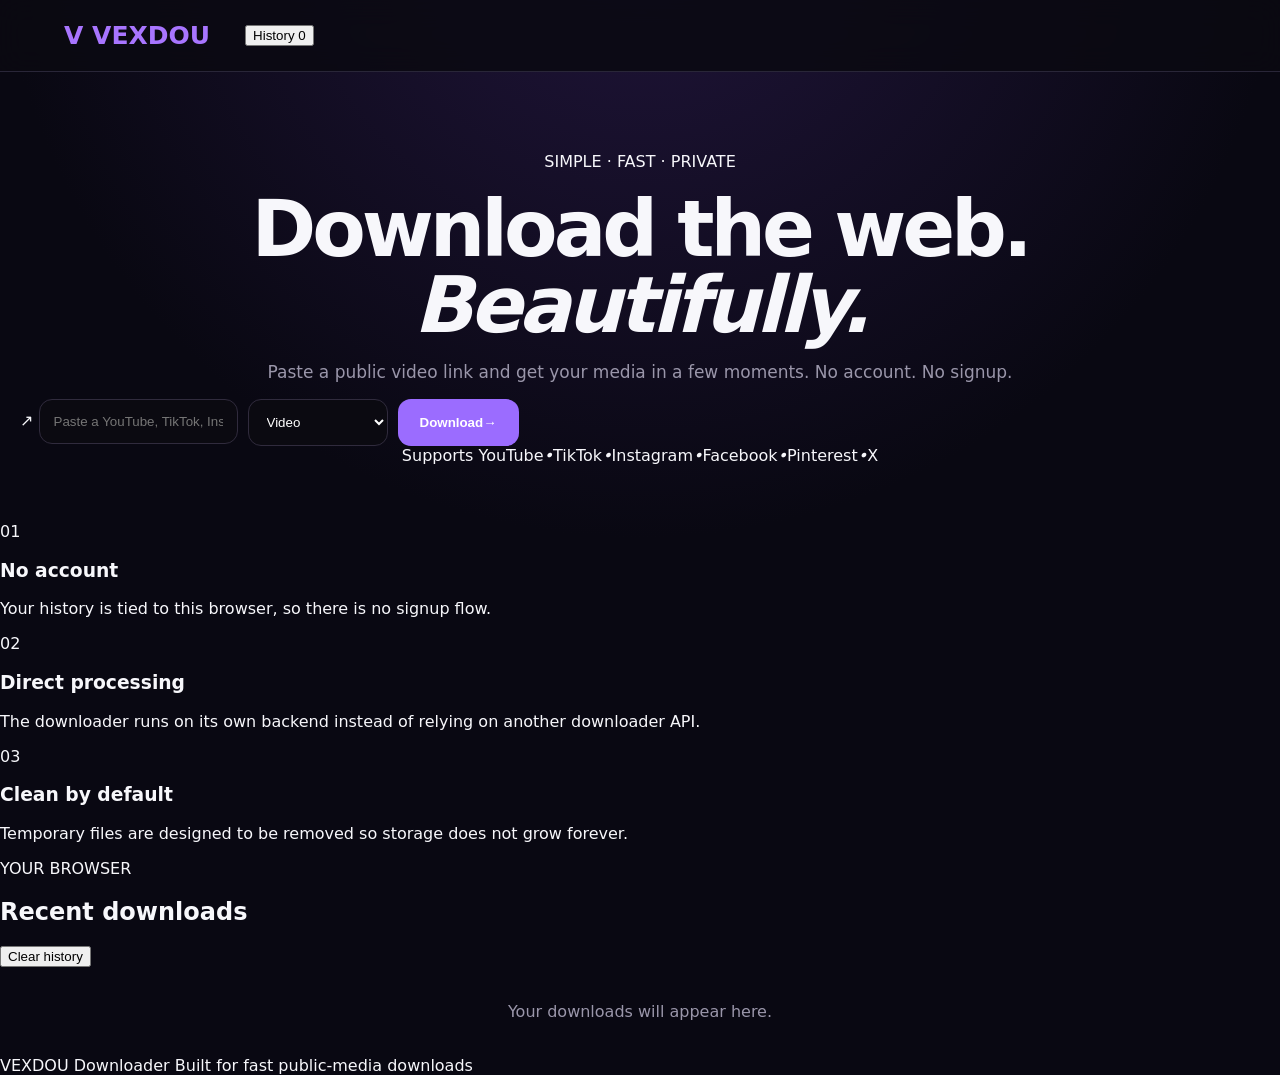
<file: index.html>
<!doctype html>
<html lang="en">
<head>
  <meta charset="utf-8">
  <meta name="viewport" content="width=device-width,initial-scale=1,viewport-fit=cover">
  <meta name="theme-color" content="#07070b">
  <meta name="description" content="Fast, clean and anonymous media downloader.">
  <title>VEXDOU — Downloader</title>
  <link rel="stylesheet" href="/static/styles.css">
</head>
<body>
  <div class="noise"></div>
  <div class="orb orb-a"></div>
  <div class="orb orb-b"></div>

  <header class="nav wrap">
    <a class="brand" href="/">
      <span class="brand-mark">V</span>
      <span>VEXDOU</span>
    </a>
    <button class="history-btn" id="historyBtn">History <span id="historyCount">0</span></button>
  </header>

  <main>
    <section class="hero wrap">
      <div class="eyebrow"><span></span> SIMPLE · FAST · PRIVATE</div>
      <h1>Download the web.<br><em>Beautifully.</em></h1>
      <p class="hero-copy">Paste a public video link and get your media in a few moments. No account. No signup.</p>

      <div class="downloader-card">
        <div class="input-row">
          <div class="input-shell">
            <span class="link-icon">↗</span>
            <input id="urlInput" type="url" autocomplete="off" placeholder="Paste a YouTube, TikTok, Instagram link…" />
            <button id="clearBtn" class="clear" hidden>×</button>
          </div>
          <select id="kind">
            <option value="video">Video</option>
            <option value="audio">MP3</option>
          </select>
          <button id="downloadBtn" class="download-btn"><span>Download</span><b>→</b></button>
        </div>
        <div class="supported">
          <span>Supports</span>
          <span>YouTube</span><i>•</i><span>TikTok</span><i>•</i><span>Instagram</span><i>•</i><span>Facebook</span><i>•</i><span>Pinterest</span><i>•</i><span>X</span>
        </div>
      </div>

      <div id="status" class="status" aria-live="polite"></div>
    </section>

    <section class="features wrap">
      <article><div class="feature-icon">01</div><h3>No account</h3><p>Your history is tied to this browser, so there is no signup flow.</p></article>
      <article><div class="feature-icon">02</div><h3>Direct processing</h3><p>The downloader runs on its own backend instead of relying on another downloader API.</p></article>
      <article><div class="feature-icon">03</div><h3>Clean by default</h3><p>Temporary files are designed to be removed so storage does not grow forever.</p></article>
    </section>

    <section id="historySection" class="history wrap">
      <div class="section-head">
        <div><div class="eyebrow"><span></span> YOUR BROWSER</div><h2>Recent downloads</h2></div>
        <button id="clearHistory" class="ghost">Clear history</button>
      </div>
      <div id="historyList" class="history-list">
        <div class="empty">Your downloads will appear here.</div>
      </div>
    </section>
  </main>

  <footer class="wrap footer">
    <span>VEXDOU Downloader</span>
    <span>Built for fast public-media downloads</span>
  </footer>

  <script src="/static/app.js"></script>
</body>
</html>
</file>
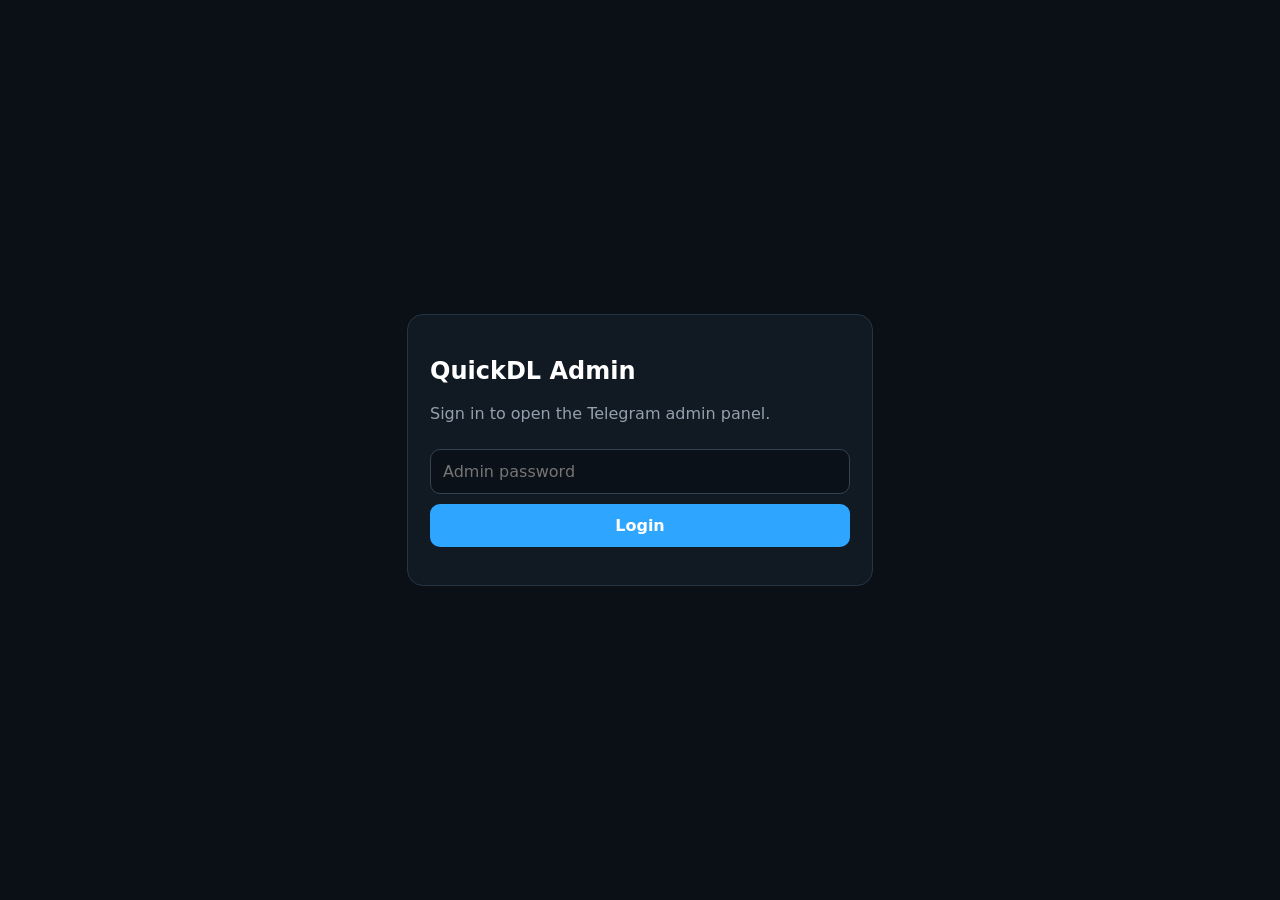
<file: templates/admin_login.html>
<!doctype html><html><head><meta charset="utf-8"><meta name="viewport" content="width=device-width,initial-scale=1"><title>Admin Login — QuickDL</title><style>body{font-family:system-ui;background:#0b1016;color:#fff;display:grid;place-items:center;min-height:100vh;margin:0}.card{width:min(420px,calc(100% - 32px));background:#111923;border:1px solid #263544;border-radius:16px;padding:22px}input,button{width:100%;box-sizing:border-box;padding:12px;border-radius:10px;margin-top:10px;font:inherit}input{background:#0b1118;color:#fff;border:1px solid #334252}button{border:0;background:#2ea6ff;color:#fff;font-weight:700}.muted{color:#93a0ad}</style></head><body><div class="card"><h2>QuickDL Admin</h2><p class="muted">Sign in to open the Telegram admin panel.</p><input id="p" type="password" placeholder="Admin password"><button onclick="login()">Login</button><p id="m" class="muted"></p></div><script>async function login(){const r=await fetch('/api/admin/login',{method:'POST',headers:{'Content-Type':'application/json'},body:JSON.stringify({password:document.getElementById('p').value})});const j=await r.json().catch(()=>({}));if(!r.ok){document.getElementById('m').textContent=j.detail||'Login failed';return}location.href='/telegram/admin'}</script></body></html>
</file>
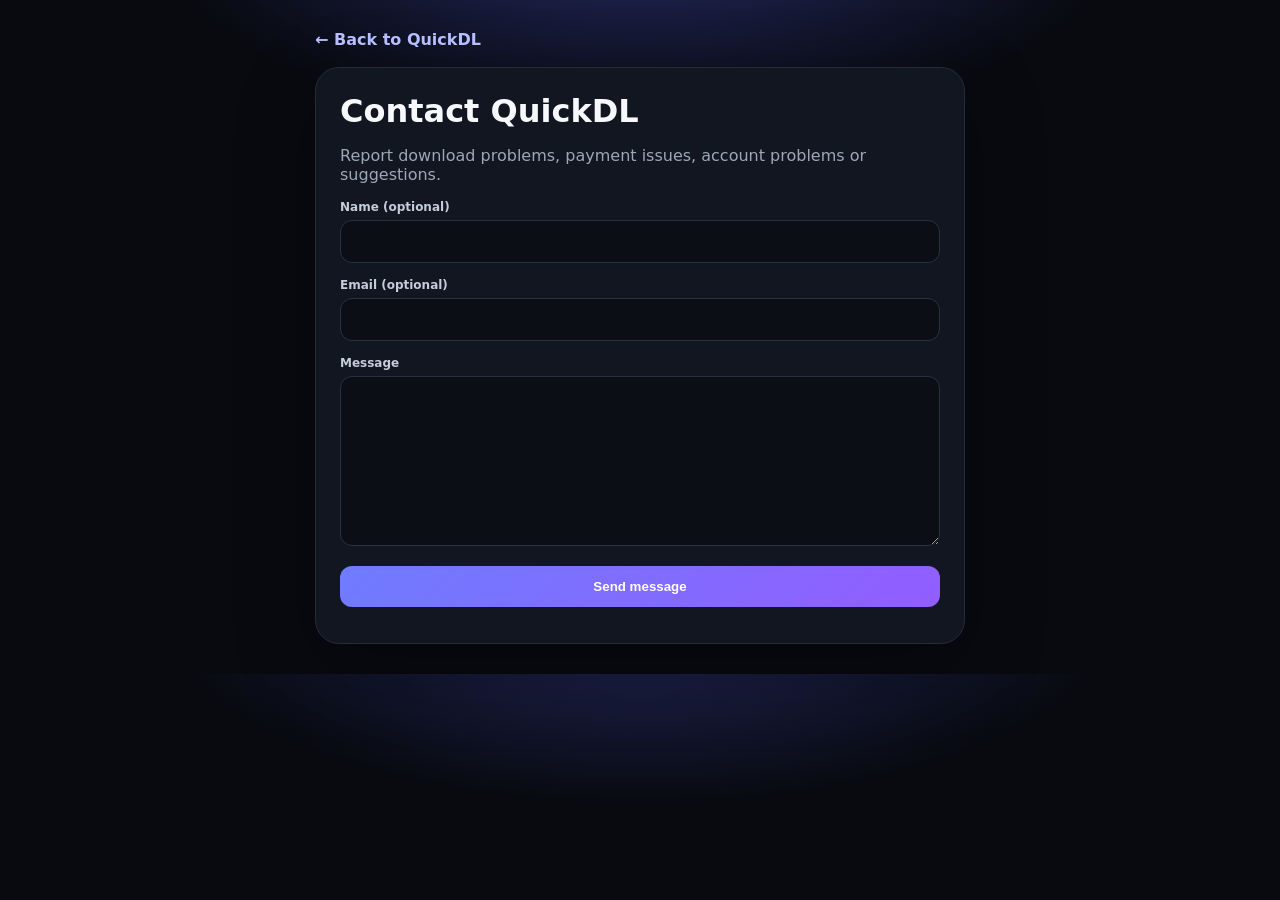
<file: templates/contact.html>
<!doctype html><html lang="en"><head><meta charset="utf-8"><meta name="viewport" content="width=device-width,initial-scale=1"><meta name="theme-color" content="#090b12"><title>QuickDL — Contact</title><style>:root{color-scheme:dark}body{margin:0;background:radial-gradient(700px 300px at 50% -80px,#252a62,transparent 70%),#080a10;color:#f6f8fc;font-family:Inter,system-ui;padding:30px}.wrap{max-width:650px;margin:auto}.back{display:inline-block;margin-bottom:18px;color:#b6beff;text-decoration:none;font-weight:800}.card{background:#111620;border:1px solid #252b38;border-radius:24px;padding:24px;box-shadow:0 25px 80px #0005}h1{margin:0 0 7px}p{color:#9ea7b7}label{display:block;font-size:12px;font-weight:800;color:#c5ccda;margin:15px 0 6px}input,textarea{width:100%;box-sizing:border-box;padding:13px;border-radius:12px;border:1px solid #2a3040;background:#0b0e15;color:#fff;outline:0}textarea{min-height:170px;resize:vertical}button{margin-top:16px;width:100%;padding:13px;border:0;border-radius:12px;background:linear-gradient(135deg,#6f7cff,#925dff);color:#fff;font-weight:900;cursor:pointer}#msg{margin-top:12px;font-size:12px}</style></head><body><div class="wrap"><a class="back" href="/">← Back to QuickDL</a><div class="card"><h1>Contact QuickDL</h1><p>Report download problems, payment issues, account problems or suggestions.</p><form id="f"><label>Name (optional)</label><input id="name" maxlength="160"><label>Email (optional)</label><input id="email" type="email" maxlength="320"><label>Message</label><textarea id="message" maxlength="5000" required></textarea><button>Send message</button></form><div id="msg"></div></div></div><script>const f=document.getElementById('f'),msg=document.getElementById('msg');f.onsubmit=async e=>{e.preventDefault();msg.textContent='Sending…';try{const r=await fetch('/api/contact',{method:'POST',headers:{'Content-Type':'application/json'},credentials:'include',body:JSON.stringify({name:name.value,email:email.value,message:message.value})});const d=await r.json();if(!r.ok)throw Error(typeof d.detail==='string'?d.detail:(d.message||'Could not send message'));msg.textContent=d.message||'Message sent.';f.reset()}catch(x){msg.textContent=x.message}}</script></body></html>
</file>
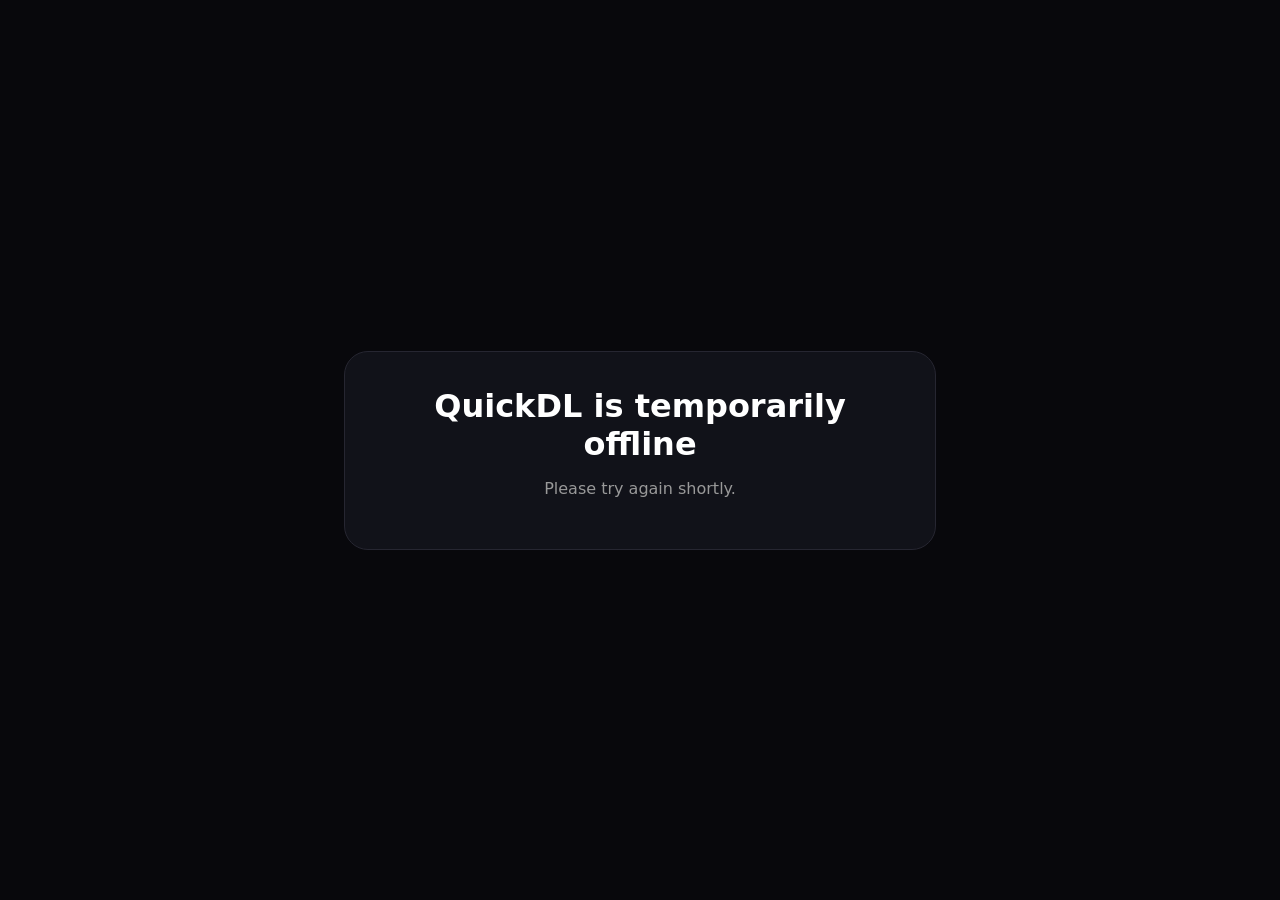
<file: templates/maintenance.html>
<!doctype html><html><head><meta name="viewport" content="width=device-width,initial-scale=1"><title>QuickDL Maintenance</title><style>body{margin:0;min-height:100vh;display:grid;place-items:center;background:#08080c;color:#fff;font-family:system-ui}.box{max-width:520px;margin:20px;padding:35px;border:1px solid #262631;border-radius:24px;background:#111219;text-align:center}.box h1{margin:0 0 10px}.box p{color:#999}</style></head><body><div class="box"><h1>QuickDL is temporarily offline</h1><p>Please try again shortly.</p></div></body></html>
</file>
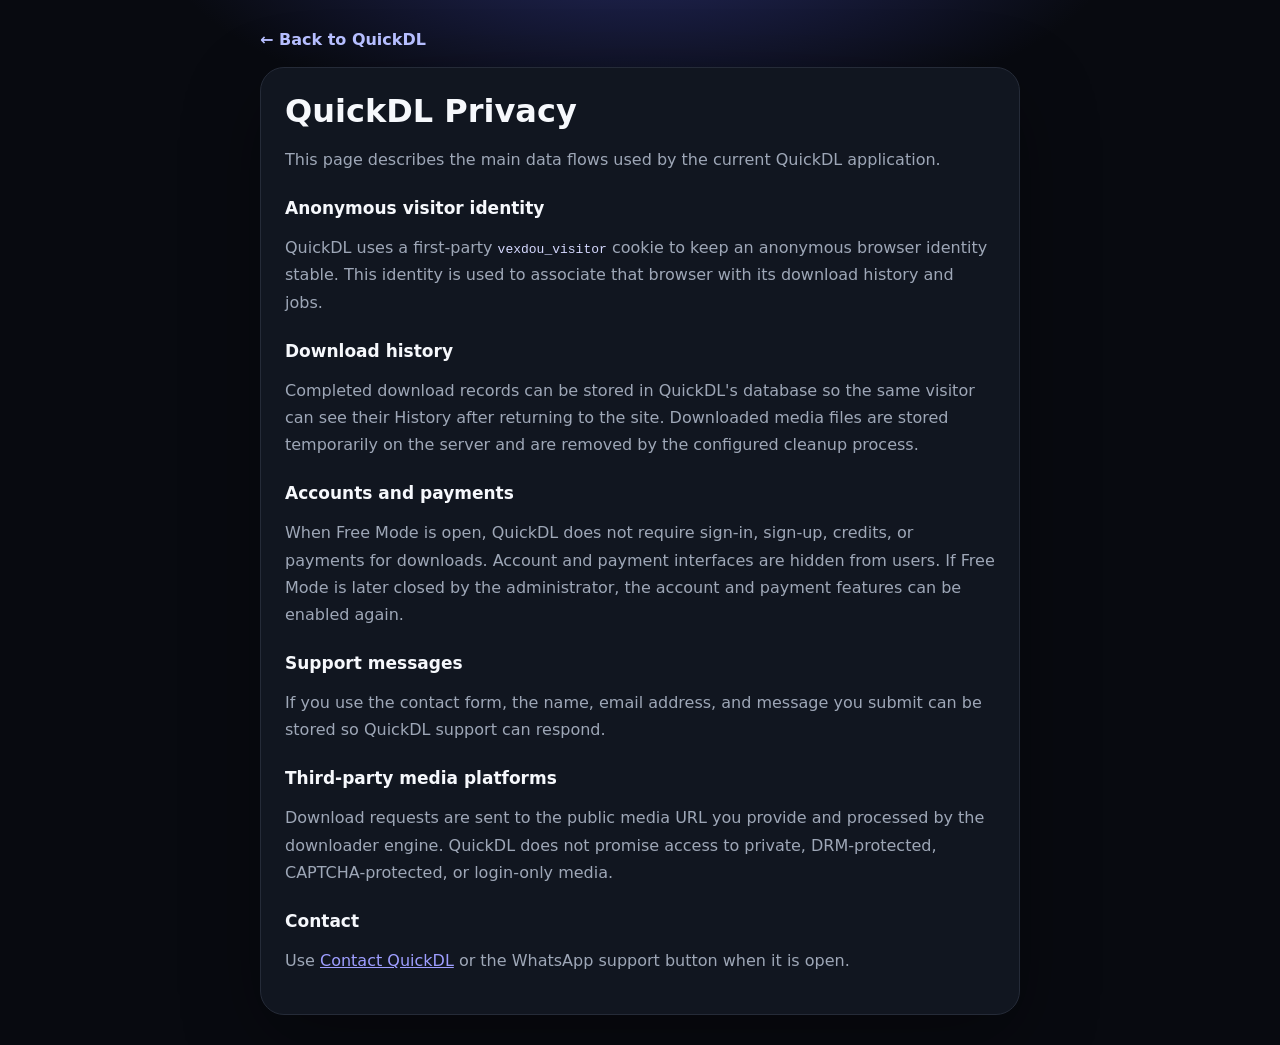
<file: templates/privacy.html>
<!doctype html><html lang="en"><head><meta charset="utf-8"><meta name="viewport" content="width=device-width,initial-scale=1"><meta name="theme-color" content="#090b12"><title>QuickDL — Privacy</title><style>:root{color-scheme:dark}body{margin:0;background:radial-gradient(700px 300px at 50% -80px,#252a62,transparent 70%),#080a10;color:#f6f8fc;font-family:Inter,system-ui;padding:30px}.wrap{max-width:760px;margin:auto}.back{display:inline-block;margin-bottom:18px;color:#b6beff;text-decoration:none;font-weight:800}.card{background:#111620;border:1px solid #252b38;border-radius:24px;padding:24px;box-shadow:0 25px 80px #0005}h1{margin:0 0 8px}h2{font-size:17px;margin-top:25px}p,li{color:#9ea7b7;line-height:1.7}code{color:#d6d9ff}</style></head><body><div class="wrap"><a class="back" href="/">← Back to QuickDL</a><div class="card"><h1>QuickDL Privacy</h1><p>This page describes the main data flows used by the current QuickDL application.</p><h2>Anonymous visitor identity</h2><p>QuickDL uses a first-party <code>vexdou_visitor</code> cookie to keep an anonymous browser identity stable. This identity is used to associate that browser with its download history and jobs.</p><h2>Download history</h2><p>Completed download records can be stored in QuickDL's database so the same visitor can see their History after returning to the site. Downloaded media files are stored temporarily on the server and are removed by the configured cleanup process.</p><h2>Accounts and payments</h2><p>When Free Mode is open, QuickDL does not require sign-in, sign-up, credits, or payments for downloads. Account and payment interfaces are hidden from users. If Free Mode is later closed by the administrator, the account and payment features can be enabled again.</p><h2>Support messages</h2><p>If you use the contact form, the name, email address, and message you submit can be stored so QuickDL support can respond.</p><h2>Third-party media platforms</h2><p>Download requests are sent to the public media URL you provide and processed by the downloader engine. QuickDL does not promise access to private, DRM-protected, CAPTCHA-protected, or login-only media.</p><h2>Contact</h2><p>Use <a href="/contact">Contact QuickDL</a> or the WhatsApp support button when it is open.</p></div></div></body></html>
</file>
<file: static/styles.css>
:root{font-family:Inter,system-ui,sans-serif;color:#f7f7fb;background:#090812;--card:#12111c;--line:#292638;--muted:#9a96aa;--accent:#9b6cff}*{box-sizing:border-box}body{margin:0;background:radial-gradient(circle at 50% -10%,#21153c 0,#090812 48%);min-height:100vh}header{height:72px;border-bottom:1px solid var(--line);display:flex;align-items:center;padding:0 5%;gap:35px;background:#0b0a12dd;backdrop-filter:blur(14px);position:sticky;top:0;z-index:5}.brand{font-size:25px;font-weight:900;color:#fff;text-decoration:none}.brand span{color:#a875ff}nav{display:flex;gap:8px}nav button,#theme{background:none;border:0;color:var(--muted);padding:10px 12px;border-radius:10px;cursor:pointer}nav button.active,nav button:hover{color:#fff;background:#191624}.head-right{margin-left:auto;display:flex;gap:8px;align-items:center}.credits{border:1px solid #3a2c62;background:#171125;color:#e8ddff;border-radius:999px;padding:9px 15px;cursor:pointer}.credits b{color:#c19aff}.hero{text-align:center;padding:80px 20px 35px}.badge{display:inline-block;border:1px solid #382c51;background:#151020;color:#c5b0e9;padding:8px 13px;border-radius:999px;font-size:12px}.hero h1{font-size:clamp(42px,7vw,78px);line-height:.98;margin:20px 0 18px;letter-spacing:-4px}.hero h1 span{background:linear-gradient(90deg,#a675ff,#d7a1ff);-webkit-background-clip:text;color:transparent}.hero p{color:var(--muted);font-size:17px}.download-card{max-width:900px;margin:10px auto 22px;padding:18px;border:1px solid var(--line);background:#11101aee;border-radius:22px;box-shadow:0 25px 80px #0006}.input-row{display:flex;gap:10px}.input-row input,.input-row select,.field input,.field textarea{background:#0b0a11;border:1px solid #302b3d;color:#fff;border-radius:13px;padding:14px;outline:none}.input-row input{flex:1}.input-row select{width:140px}.input-row button,.package strong{background:#9b6cff;color:#fff;border:0;border-radius:13px;padding:0 22px;font-weight:800;cursor:pointer}.cost-note{color:var(--muted);font-size:12px;margin:12px 4px}.status{min-height:22px;color:#cbb8f5;font-size:13px}.platforms{display:flex;justify-content:center;gap:10px;flex-wrap:wrap;color:#777184;font-size:12px}.platforms span{border:1px solid #262332;padding:7px 10px;border-radius:999px}.view{max-width:1000px;margin:45px auto;padding:0 20px}.view-head{display:flex;justify-content:space-between;align-items:center}.view-head h2{font-size:30px;margin:0}.view-head p{color:var(--muted)}.view-head button{background:#191622;border:1px solid var(--line);color:#fff;padding:10px 14px;border-radius:10px}.item{display:flex;align-items:center;gap:15px;padding:14px;border:1px solid var(--line);background:var(--card);border-radius:16px;margin:10px 0}.item img,.thumb{width:72px;height:48px;object-fit:cover;border-radius:9px;background:#211934;display:grid;place-items:center;color:#b991ff}.item-main{display:grid;gap:5px;flex:1}.item-main span{color:var(--muted);font-size:12px}.item-main a{color:#b996ff;font-size:13px}.star{background:none;border:0;color:#d6b9ff;font-size:22px}.empty{padding:35px;text-align:center;color:var(--muted)}.modal{position:fixed;inset:0;background:#000a;display:grid;place-items:center;z-index:20;padding:20px}.modal-box{width:min(520px,100%);background:#12111c;border:1px solid #3a304d;border-radius:24px;padding:28px;position:relative}.close{position:absolute;right:18px;top:14px;background:none;border:0;color:#aaa;font-size:27px}.modal-icon{font-size:30px;color:#b88cff}.modal-box p,.modal-box small{color:var(--muted)}.packages{display:grid;gap:10px;margin:20px 0}.package{display:grid;grid-template-columns:1fr auto auto;gap:12px;align-items:center;text-align:left;background:#191622;border:1px solid #312a40;color:#fff;padding:15px;border-radius:15px;cursor:pointer}.package b{color:#bca6d9}.package strong{padding:9px 13px}.hidden{display:none}.maintenance{max-width:700px;margin:18vh auto;text-align:center;padding:20px}.maintenance h1{font-size:55px}.maintenance p{color:var(--muted)}.light{background:#f7f7fb;color:#15131d}.light header{background:#ffffffdd}.light .download-card,.light .modal-box{background:#fff}.light input,.light select{background:#f6f4fa;color:#222}@media(max-width:700px){header{padding:0 14px;gap:5px}.brand{font-size:21px}header nav{display:none}.hero{padding-top:55px}.input-row{flex-direction:column}.input-row select,.input-row button{width:100%;height:48px}.input-row button{padding:0}.hero h1{letter-spacing:-2px}}
</file>
